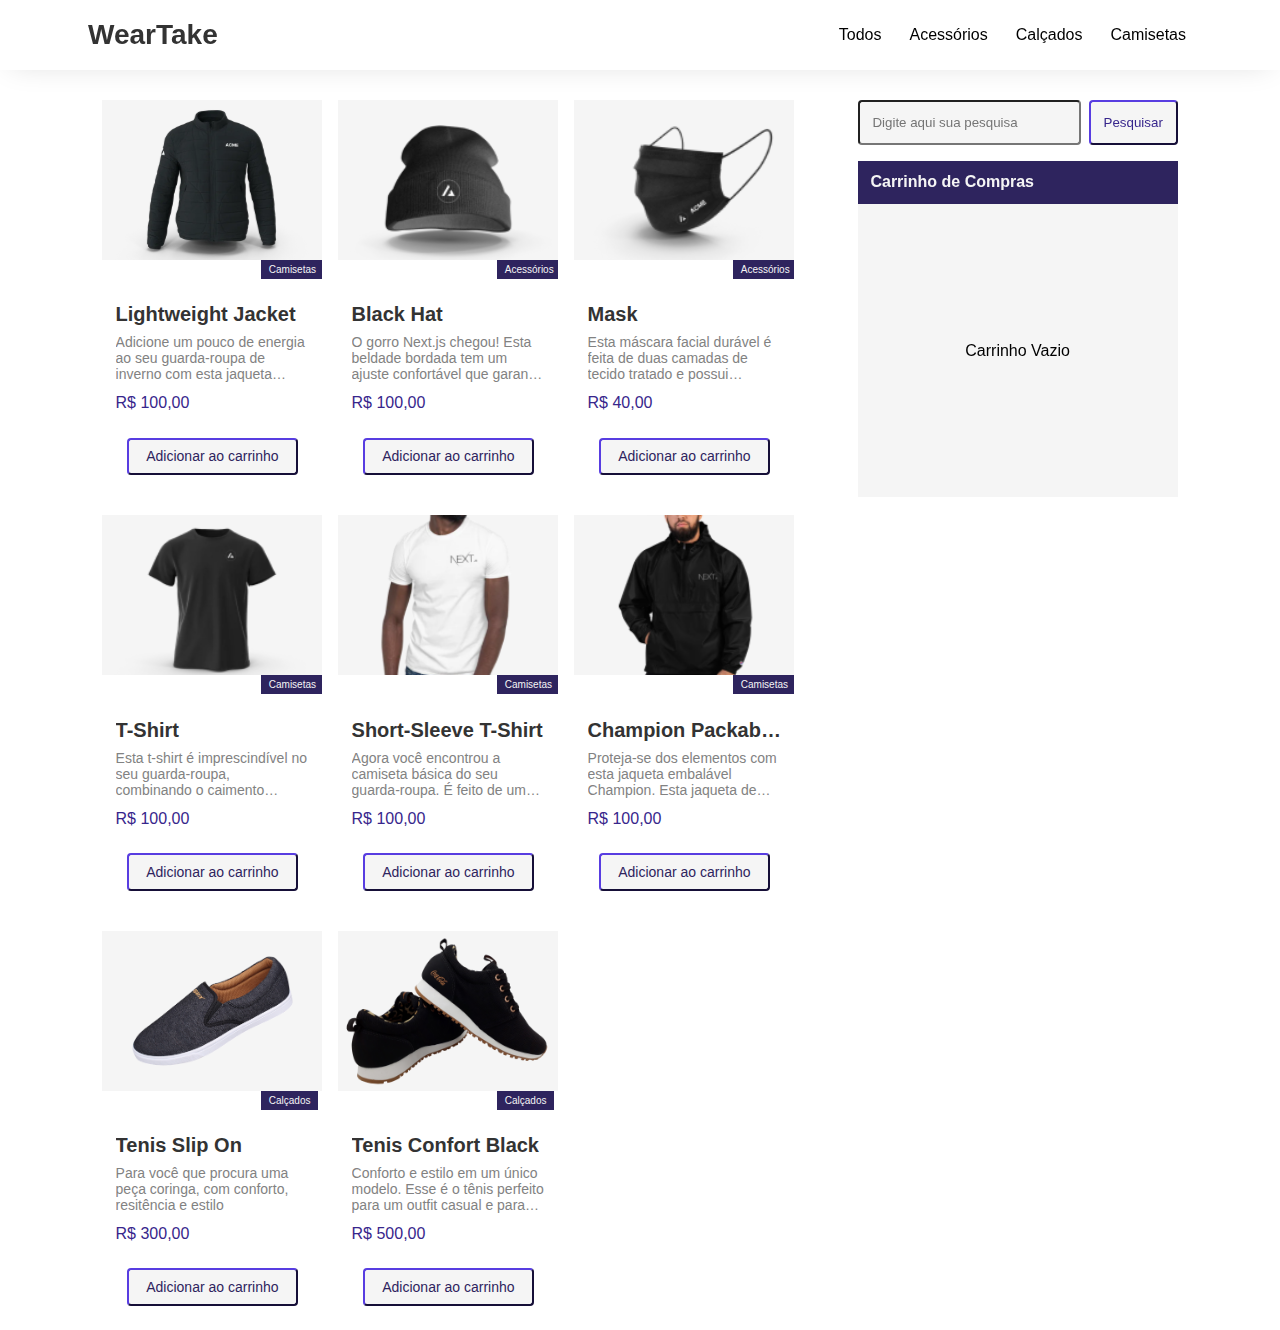
<file: index.html>
<!DOCTYPE html>
<html lang="en">

<head>
    <meta charset="UTF-8">
    <meta http-equiv="X-UA-Compatible" content="IE=edge">
    <meta name="viewport" content="width=device-width, initial-scale=1.0">
    <title>E-commerce Weartake</title>
    <link rel="stylesheet" href="./css/style.css" type="text/css">
    <link @import url('https://fonts.googleapis.com/css2?family=Roboto&display=swap');>
    <script src="./js/database.js" defer></script>
    <script src="./js/index.js" defer></script>
</head>


<body>
    <header class="menu">
        <div class="container">
            <div class="menu-flex">
                <div class="menu-column">
                    <h1>WearTake</h1>
                </div>
                <nav class="menu-second-column">
                    <ul class="menu-nav">
                        <li><button class="btn-menu">Todos</button> </li>
                        <li><button class="btn-menu">Acessórios</button></li>
                        <li><button class="btn-menu">Calçados</button></li>
                        <li><button class="btn-menu">Camisetas</button></li>
                    </ul>
                </nav>
            </div>
        </div>
    </header>

    <main>
        <ul class="vitrine">
            <!--<li class="card">
                    <figure class="figure">
                        <img class="image" src="./img/camiseta_branca.svg" alt="camiseta branca">
                    </figure>
                    
                    <p class="categoria-tag">Camisetas</p>

                    <div class="legenda">
                        <h3 class="nome-produto">T-shirt</h3>
                        <p class="descricao">Adicione um pouco de energia ao seu guarda-roupa de inverno com esta jaqueta vibrante</p>
                        <p class="valor-item">R$ 100,00</p>
                    </div>
                    <div class="btn-car">
                    <button id="btnId" class="btnAddCarrinho">Adicionar ao Carrinho</button>
                    <div>
                </li> -->
        </ul>

        <aside class="lateral">
            <section class="barra-pesquisa">
                <input class="inputBusca" type="text" placeholder="Digite aqui sua pesquisa">
                <button id="btn-psq" class="btn-pesquisa">Pesquisar</button>
            </section>

            <section class="carrinho">
                <h4>Carrinho de Compras</h4>
                <ul class="escolhidos">
                    <!-- <li class="itemEscolhido">
                        <figure class="fotoItemEscolhido">
                        <img class="foto" src="./img/camiseta_branca.svg" alt="camiseta branca">
                        </figure>
                        <section class="nome-valor-remover">
                            <h3 class="nome-produto-car">T-shirt</h3>
                            <p class="valor-item-car">R$ 100,00</p>
                            <button class="remover">Remover produto</button>
                        </section>

                    </li>
                     -->
                </ul>

                <div class="total">
                    <div class="quantidadeClass">
                    </div>
                        <div class="total-valor"></div>
                    </div>
                </div>
            </section>
        </aside>
    </main>
</body>
</html>
</file>
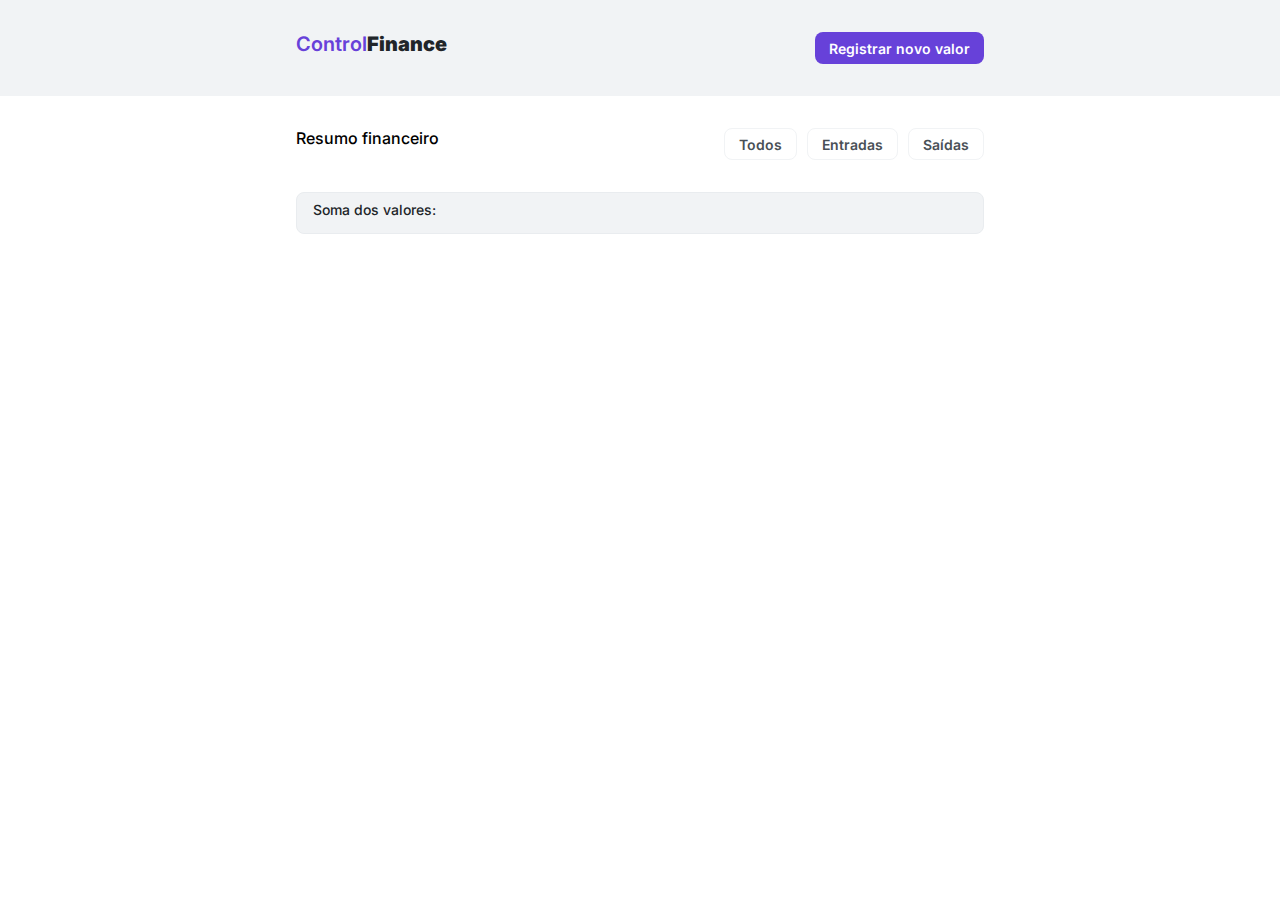
<file: img/Control Finance.html>
<!DOCTYPE html>
<!-- saved from url=(0033)http://127.0.0.1:5500/pages/home/ -->
<html lang="pt-br"><head><meta http-equiv="Content-Type" content="text/html; charset=UTF-8">
    
    <meta http-equiv="X-UA-Compatible" content="IE=edge">
    <meta name="viewport" content="width=device-width, initial-scale=1.0">
    <title>Control Finance</title>
    <link rel="shortcut icon" href="http://127.0.0.1:5500/assets/favicon.ico" type="image/x-icon">
    <meta name="description" content="Control Finance - Seu controle financeiro">
    <link rel="stylesheet" href="./Control Finance_files/globalStyles.css">
    <link rel="stylesheet" href="./Control Finance_files/buttons.css">
    <link rel="stylesheet" href="./Control Finance_files/fonts.css">
    <link rel="stylesheet" href="./Control Finance_files/inputs.css">
    <link rel="stylesheet" href="./Control Finance_files/displays.css">
    <link rel="stylesheet" href="./Control Finance_files/colors.css">
    <link rel="stylesheet" href="./Control Finance_files/modal.css">
    <link rel="stylesheet" href="./Control Finance_files/animation.css">




    <link rel="stylesheet" href="./Control Finance_files/index.css">

</head>
<body>


    
    <main id="app">
        
        <header class="menu">
            <section class="menu-content container flex">
                <h1 class="color-brand-1 font-title-1-bold"> Control<strong class="color-grey-1">Finance</strong> </h1>
                <button id="open-modal" class="btn-register btn-primary">Registrar novo valor</button>
    
            </section>
        </header>

        <section class="summary  container flex">
            <h2 class="font-title-2-medium">Resumo financeiro</h2>
            <nav class="nav flex">
                <button id="todos" class="btn-outline">Todos</button>
                <button id="entradas" class="btn-outline">Entradas</button>
                <button id="saidas" class="btn-outline">Saídas</button>
            </nav>
        </section>

        <div class="sum-content box-grey container flex">

            <p class="font-text-2-medium">Soma dos valores:</p>
            <span></span> 

        </div>

 
       
     
        <ul class="movements-list flex container "><li class="movement box-outline flex"><p class="movement-value font-text-2-medium">R$ 2386.00</p><div class="buttons-li"><button class="movement-type btn-greylow">Entrada</button><button class="movement-type btn-trash" id="2"><img src="./Control Finance_files/trashHover.svg"></button></div></li></ul>

       
        


    </main>

    <script src="./Control Finance_files/valuesData.js.download"></script>
    <script src="./Control Finance_files/modal.js.download"></script>
    <script src="./Control Finance_files/cards.js.download"></script>
    <script src="./Control Finance_files/filter.js.download"></script>
    <script src="./Control Finance_files/index.js.download"></script>
<!-- Code injected by live-server -->
<script>
	// <![CDATA[  <-- For SVG support
	if ('WebSocket' in window) {
		(function () {
			function refreshCSS() {
				var sheets = [].slice.call(document.getElementsByTagName("link"));
				var head = document.getElementsByTagName("head")[0];
				for (var i = 0; i < sheets.length; ++i) {
					var elem = sheets[i];
					var parent = elem.parentElement || head;
					parent.removeChild(elem);
					var rel = elem.rel;
					if (elem.href && typeof rel != "string" || rel.length == 0 || rel.toLowerCase() == "stylesheet") {
						var url = elem.href.replace(/(&|\?)_cacheOverride=\d+/, '');
						elem.href = url + (url.indexOf('?') >= 0 ? '&' : '?') + '_cacheOverride=' + (new Date().valueOf());
					}
					parent.appendChild(elem);
				}
			}
			var protocol = window.location.protocol === 'http:' ? 'ws://' : 'wss://';
			var address = protocol + window.location.host + window.location.pathname + '/ws';
			var socket = new WebSocket(address);
			socket.onmessage = function (msg) {
				if (msg.data == 'reload') window.location.reload();
				else if (msg.data == 'refreshcss') refreshCSS();
			};
			if (sessionStorage && !sessionStorage.getItem('IsThisFirstTime_Log_From_LiveServer')) {
				console.log('Live reload enabled.');
				sessionStorage.setItem('IsThisFirstTime_Log_From_LiveServer', true);
			}
		})();
	}
	else {
		console.error('Upgrade your browser. This Browser is NOT supported WebSocket for Live-Reloading.');
	}
	// ]]>
</script>

</body></html>
</file>
<file: css/style.css>
.container {
    margin: 0 auto;
    max-width: 1200px;
    padding: 0px;
    width: 100%;
    box-sizing: border-box;
}

body {
    margin: 0;
    padding: 0;
    background-color: #fff;
    font-family: Roboto, sans-serif;
}



.menu {
    margin: 0;
    width: 100%;
    background: #ffffff;
    box-shadow: 0px 4px 30px -10px rgba(0, 0, 0, 0.15);
    position: fixed;
    top: 0px;
    z-index: 1;

}


.menu-flex {

    display: flex;
    align-items: center;
    margin: 0 4%;
}

.menu-column {
    display: flex;
    align-items: center;
    width: 100%;
    justify-content: flex-start;

}

h1 {
    font-size: 28px;
    align-items: flex-start;
    font-weight: bold;
    color:#333333;
}

.menu-second-column {

    display: flex;
    justify-content: flex-end;

}

.menu-second-column ul li {

    text-decoration: none;
    align-items: center;
    color:#333333;

}

.menu-nav {
    margin: 0;
    display: flex;
    list-style: none;
    gap: 16px;
    width: 100%;

}

.btn-menu{
    border: none;
    background-color: #ffffff;
    font-size: 16px;
    cursor: pointer;
}

.btn-menu:hover{
    color: #37268C;
}

main {
    margin: 4%;
    display: flex;
    margin-top: 100px;
   
}

.lateral{
  width: 25%;
  margin: 0 4%;
  position: fixed;
  right: 4%;
}


.vitrine{
    gap: 16px;
    display: flex;
    flex-wrap: wrap;
    padding: 0;
    margin: 0 4%;
    width: 60%;
    position:absolute;
    left: 4%;

}

.card {
    list-style: none;
    width: 220px;
    height: fit-content;
    overflow: hidden;
    padding-bottom: 2%;
    
}

.card:hover{
    outline: auto;
    color: #37268C;
}

.legenda{
    margin: 0 4%;
    padding: 2%
}

.figure {
    margin: 0;
    padding: 0;
    background-color: #F5F5F5;
    width: 100%;
    display: flex;
   justify-content: center;

}

.image{
    margin: 0;
    background-color: #F5F5F5;
    /* width: 100%; */
    justify-content: center;
    height: 160px;

}
.categoria-tag {
    background-color: #2E245E;
    color: #F5F5F5;
    font-size: 10px;
    width: fit-content;
    padding: 4px 8px;
    margin-left:72%;
    margin:0 0 16px 72%  ;

    
}

.nome-produto {
    font-size: 20px;
    font-weight: bold;
    color:#333333;
    overflow: hidden;
    text-overflow: ellipsis;
    white-space: nowrap;
    margin: 4px 0;
}



.descricao {
    color: #828282;
    font-size: 14px;
    overflow: hidden;
    text-overflow: ellipsis;
    display: -webkit-box;
    -webkit-line-clamp: 3;
    -webkit-box-orient: vertical; 
    margin: 8px 0;
   
}

.valor-item{
    color:#37268C;
    margin: 12px 0;

}
.btn-car{
    display: flex;
    justify-content: center;
  
    
}
.btnAddCarrinho{
    
    font-size: 14px;
    border-color: #37268C;
    color:#2E245E;
    width: fit-content;
    background-color:#F5F5F5;
    border-radius: 4px;
    padding: 4% 8%;
    justify-content: space-around;
    margin: 4%;
    cursor: pointer;
    
}
.btnAddCarrinho:hover{
    outline: auto;
    border-color: #37268C;
    color: #F5F5F5;
    background-color:#2E245E;
}

.barra-pesquisa{
    display: flex;
    gap: 8px;
    
}
.barra-pesquisa input{
    background-color:#F5F5F5;
    padding: 4%;
    width: 100%;
    border-radius: 4px;

}

.btn-pesquisa {
    background-color:#F5F5F5;
    color: #37268C;
    border-color: #37268C;
    padding: 4%;
    border-radius: 4px;
    cursor: pointer;
   
}

.btn-pesquisa:hover{
    
    border-color: #37268C;
    color: #F5F5F5;
    background-color:#2E245E;
}


h4{
    font-weight: bold;
    color:#F5F5F5;
    background-color: #2E245E;
    padding: 4%;
    margin:16px 0 0 0;;
}
.carrinho{
    margin: 0;
    padding: 0;
    
}

.escolhidos {
    background-color: #F5F5F5;
    margin: 0;
    padding: 2%;
    list-style: none;
    overflow-y: auto;
    height: 280px;
    display:flex;
    flex-direction: column;
  

}

.titulo-vazio{
    margin:auto;
}

.itemEscolhido{
    margin: 0;
    padding:2%;
    display: flex;
    max-width: fit-content;
    
}

.fotoItemEscolhido {
   
    margin:0;
    width: 100%;
    max-width: fit-content;
    background-color: #fff;

}

.foto{
    width: 80px;
}

.nome-valor-remover{
    margin: 0;
    display: flex;
    flex-direction: column;
    width: 100%;
    max-width: max-content;
    align-items: flex-start;
    padding: 0 4px;
   
}


.remover{
    font-size: 12px;
    border: none;
    background-color: #F5F5F5;
    cursor: pointer;

}
.remover:hover{
    color: #37268C;
}

.valor-item-car {
    color: #2E245E;
    margin: 4px;
    font-size: 12px;
}
.nome-produto-car{
    font-size: 14px;
    margin:2px
}


.quantidadeClass {
    display: flex;
    align-items: center;


}
.quantidadeClass p{
    margin: 0;
    padding: 4%; 

}
.total {
    background-color: #333333 ;
    color:#F5F5F5;
    
}
.total-valor{
    display: flex;
    align-items: center;
    padding-right: 12px;
}


.total-valor p {
    margin: 0;
    padding: 4%; 
    
}
</file>
<file: img/Control Finance_files/globalStyles.css>
@import url("https://fonts.googleapis.com/css2?family=Inter:wght@400;500;600;700&family=Nunito:wght@600&display=swap");

* {
  margin: 0;
  padding: 0;
  box-sizing: border-box;
}

:root {
  --color-brand-1: #6741d9;
  --color-brand-2: #4c3299;
  --color-brand-3: #f0ecfb;

  --color-grey-1: #212529;
  --color-grey-2: #495057;
  --color-grey-3: #adb5bd;
  --color-grey-4: #e9ecef;
  --color-grey-5: #f1f3f5;
  --color-grey-1-opacity-5: rgba(0, 0, 0, 0.5);
  --fixed-white: #ffffff;
  --color-mode: #ffffff;

  --font-size-1: 1.25rem;
  --font-size-2: 1rem;
  --font-size-3: 0.875rem;
  --font-size-4: 0.75rem;

  --font-weight-1: 600;
  --font-weight-2: 500;
  --font-weight-3: 400;

  --font-line-height-1: 150%;

  --radius-1: 0.5rem;
  --radius-2: 0.25rem;

  --animation-duration: 0.2s;
  --animation-type: ease;

  --font-family-1: "Inter", sans-serif;
  --font-family-2: "Nunito", sans-serif;
}



body {
  font-family: var(--font-family-1);

}

.container {
  max-width: 43rem;
  margin: 0 auto;
}

@media (max-width: 700px) {
  .container {
    max-width: 43rem;
    margin: 0 1rem;
  }


  .menu-content{
    flex-direction: column;
    gap: 1rem;
  }


  .summary {
    flex-direction: column;
    gap: 2rem;
   
  
  }

  /* modal */


  .value-type{
    flex-direction: column;
  }

  .btn-value-type{
    width: 100%;
  }

  .modal-footer{
   justify-content: space-between;
   width: 100%;
   gap: 1rem;
  }

  .btn-modal-footer{
    width: 100%;
  }
}

/* 
FIGMA

https://www.figma.com/file/lCMtXzWDLwx4lA5mswvJPU/%F0%9F%8F%81-Entrega---Control-Finance?node-id=18%3A2 */
</file>
<file: img/Control Finance_files/buttons.css>
.btn-primary{
    border: transparent;
    background-color: var(--color-brand-1);
    border-radius: var(--radius-1);
    color: var(--fixed-white);
    height: 2rem;
    padding: 0 0.875rem;
    font-weight: var(--font-weight-1);
    font-size: var(--font-size-3);
    font-family: var(--font-family-1);
    cursor: pointer;
    align-items: center;


    
}

.btn-primary:hover{
    background-color: var(--color-brand-2);
}

.btn-greylow{
    border: transparent;
    background-color: var(--color-grey-5);
    border-radius: var(--radius-1);
    color: var(--color-grey-2);
    height: 2rem;
    padding: 0 0.875rem;
    font-weight: var(--font-weight-1);
    font-size: var(--font-size-3);
    font-family: var(--font-family-1);
    cursor: pointer;
    align-items: center;

    
}

.btn-greylow:hover{
    background-color: var(--color-grey-4);
    color: var(--color-grey-1);

}

.btn-outline{
    border: 1.5px solid var(--color-grey-5);
    background-color: var(--fixed-white);
    border-radius: var(--radius-1);
    color: var(--color-grey-2);
    height: 2rem;
    padding: 0 0.875rem;
    font-weight: var(--font-weight-1);
    font-size: var(--font-size-3);
    font-family: var(--font-family-1);
    cursor: pointer;
    align-items: center;
    justify-content: center;

}

.btn-outline:hover{
    background-color: var(--color-brand-3);
    color: var(--color-brand-1);
    border: 1.5px solid var(--color-brand-1);

}


.active{
    
    background-color: var(--color-brand-3);
    color: var(--color-brand-1);
    border: 1.5px solid var(--color-brand-1);
    align-items: center;

}


.btn-trash{
    border: 1.5px solid var(--color-grey-5);
    background-color: var(--fixed-white);
    border-radius: var(--radius-2);
    height: 2rem;
    padding: 0 0.5rem;
    align-items: center;
    justify-content: center;
    align-items: center;
    cursor: pointer;
    opacity: 50%;
    margin-left: 0.5rem;

}


.btn-trash:hover{
    opacity: 100%;
}
</file>
<file: img/Control Finance_files/fonts.css>
.font-title-1-bold{
    font-family: var(--font-family-1);
    font-weight: var(--font-weight-1);
    font-size: var(--font-size-1);
    color: var(-color-grey-1);
}

.font-title-2-bold{
    font-family: var(--font-family-1);
    font-weight: var(--font-weight-1);
    font-size: var(--font-size-2);
    color: var(-color-grey-1);
}

.font-title-2-medium{
    font-family: var(--font-family-1);
    font-weight: var(--font-weight-2);
    font-size: var(--font-size-2);
    color: var(-color-grey-1);
}


.font-text-1-bold{
    font-family: var(--font-family-1);
    font-weight: var(--font-weight-1);
    font-size: var(--font-size-3);
    color: var(-color-grey-1);
}

.font-text-2-medium{
    font-family: var(--font-family-1);
    font-weight: var(--font-weight-2);
    font-size: var(--font-size-3);
    color: var(-color-grey-1);
}

.font-text-3-light{
    font-family: var(--font-family-1);
    font-weight: var(--font-weight-3);
    font-size: var(--font-size-3);
    color: var(-color-grey-1);
}

.font-body-regular {
    font-family: var(--font-family-1);
    font-weight: var(--font-weight-2);
    font-size: var(--font-size-4);
    color: var(-color-grey-1);
}
</file>
<file: img/Control Finance_files/inputs.css>
.input-default{
    border: 1.5px solid var(--color-grey-3);
    color: var(--color-grey-2);
    background-color: var(--fixed-white);
    border-radius: var(--radius-1);
    padding: 0 1rem;
    height: 2.625rem;

}

.input-default:focus{
    border: 1.5px solid var(--color-brand-1);
    outline: none;
}
</file>
<file: img/Control Finance_files/displays.css>
.flex {
    display: flex;
}

.hidden {
    visibility:hidden;
    position: absolute;
}
</file>
<file: img/Control Finance_files/colors.css>
.color-grey-1{

    color:#212529;
} 

.color-grey-2 {

    color:#495057;
} 

.color-grey-3 {

    color:#adb5bd;
} 

.color-grey-4 {

    color:#e9ecef;
} 

.color-grey-5 {

    color:#f1f3f5;
} 

.color-grey-1-opacity-5 {
    color:rgba(0, 0, 0, 0.5);
}

.fixed-white {
    color:#ffffff;
} 

.color-brand-1 {

    color:#6741d9;
} 
.color-brand-2 {

    color:#4c3299;
} 
.color-brand-3 {

    color:#f0ecfb;
}
</file>
<file: img/Control Finance_files/modal.css>
.modal-wrapper {
    width: 100%;
    height: 100vh;
    top: 0;
    left: 0;
    display: flex;
    justify-content: center;
    background-color: rgba(0, 0, 0, 0.5);
    position: fixed;
    

}

.modal{
    background-color: var(--fixed-white);
    width: max-content;
    height: max-content;
    padding: 1.5rem;
    border-radius: var(--radius-1);
    color:var(--color-grey-1);
    position: relative;
    margin: 1rem;
    align-self: center;

}


.modal-header{
    display: flex;
    margin-bottom: 1rem;
    align-items: center;
}


.close-modal{
    width: 1.5rem ;
    height: 1.5rem;
    border-radius: 100%;
    background-color: transparent;
    border: none;
    cursor: pointer;
    color: var(--color-grey-2);
    margin: 8px;
    font-size: var(--font-size-text-1);
    position: absolute;
    right: 1rem;

}
.modal-main-content{
    flex-direction: column;
    gap: 1rem 0;
}

.input-value{
    flex-direction: column;
    gap: 0.5rem;
}

.value-type{
    gap: 1rem;
}

.p-value-type{
    line-height: 2rem;;
}

.btn-value-type{
    display: flex;
    justify-content: center;
    align-self: center;
}


.modal-footer{
    justify-content: flex-end;
    gap: 1rem;
}
</file>
<file: img/Control Finance_files/index.css>
.menu {
   
    background-color: var(--color-grey-5);
    padding: 2rem 0;
 
}

.menu-content {
    justify-content: space-between;
}

.summary {
    justify-content: space-between;
    padding: 2rem 0;

}


.nav {
    gap:0.625rem;
    
}

.sum-content{

    justify-content:space-between ;
}

.box-grey {
    background-color: var(--color-grey-5);
    border: 1.5px solid var(--color-grey-4);
    border-radius: var(--radius-1);
    color: var(--color-grey-1);
    padding: 0.5rem 1rem;
    height: 2.625rem;

}

.box-outline {
    background-color: var(--fixed-white);
    border: 1.5px solid var(--color-grey-4);
    border-radius: var(--radius-1);
    color: var(--color-grey-1);
    padding: 0.5rem 1rem;
    height: 2.625rem;

}

.box-outline:hover {
    background-color: var(--fixed-white);
    border: 1.5px solid var(--color-brand-1);

}


.movements-list {
    gap: 1.25rem;
    list-style: none;
    flex-direction: column;
    margin-top: 2rem;
}

.movement {
    flex-direction: row;
    align-items: center;
    justify-content: space-between;
}

.buttons-li{
    gap: 1rem ;
}
</file>
<file: img/Control Finance_files/animation.css>
@keyframes animateModal {
    0% {
      transform: translateY(-50%);
      opacity: 0;
    }
  
    100% {
      transform: translateY(0);
      opacity: 1;
    }
  }

  .modal{
    animation: animateModal 1s;
  }
</file>
